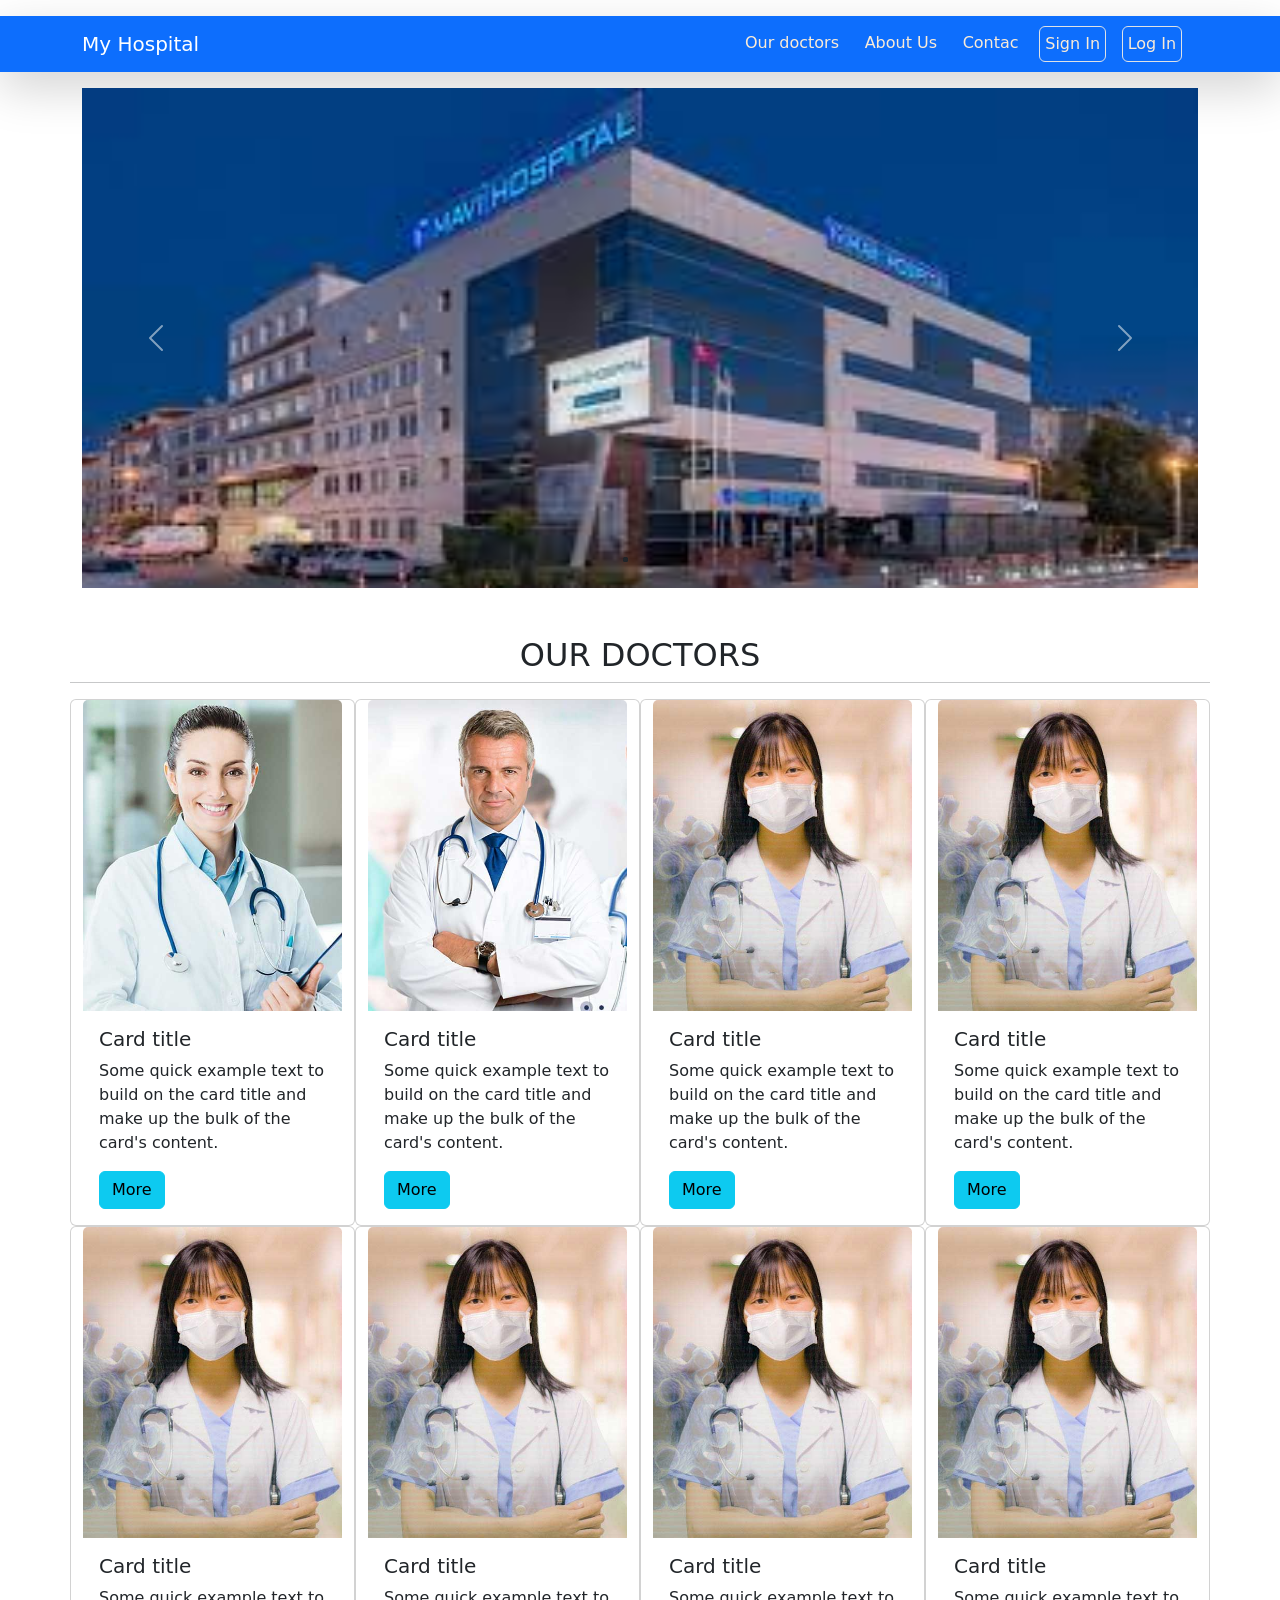
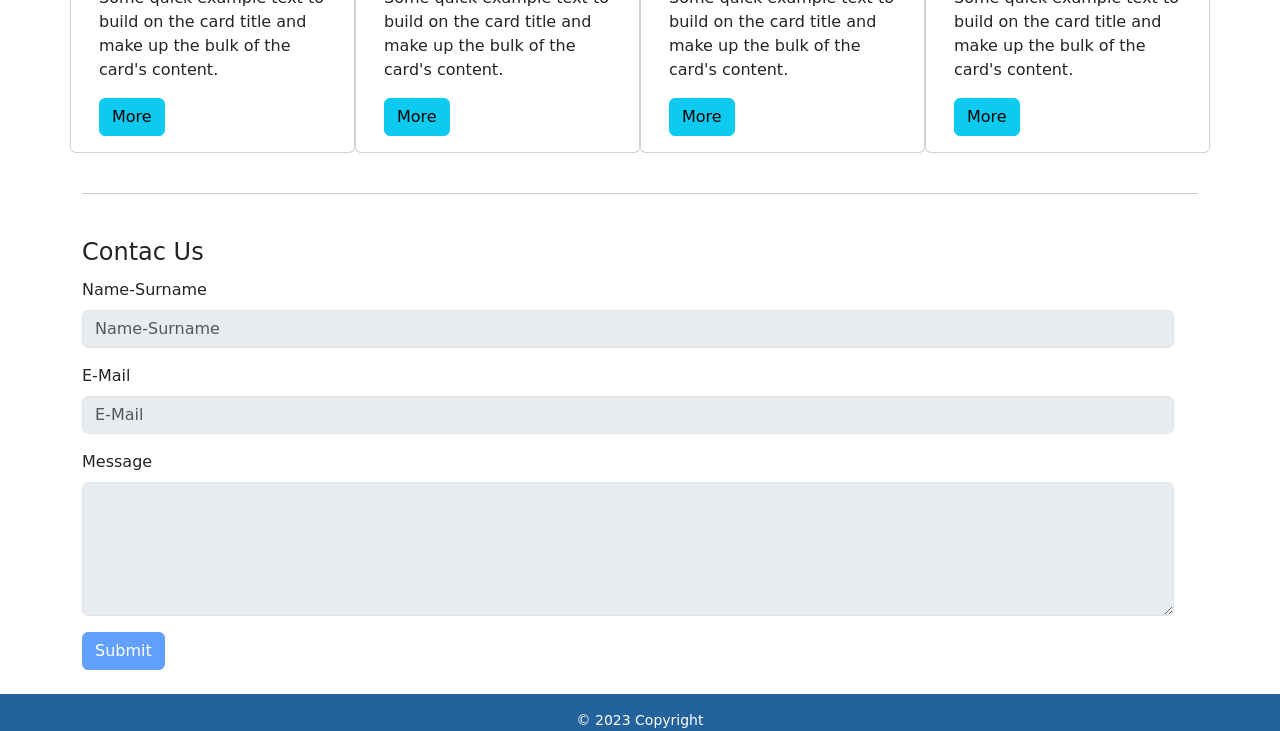
<file: index.html>
<html lang="en">
<head>
    <meta charset="UTF-8">
    <meta name="viewport" content="width=device-width, initial-scale=1.0">
    <title>Anasayfa</title>
    <link rel="icon"  href="./img/icon/icon.png">
    <link rel="stylesheet" href="./style.css">
    
    <link rel="stylesheet" href="https://fonts.googleapis.com/css2?family=Material+Symbols+Outlined:opsz,wght,FILL,GRAD@20..48,100..700,0..1,-50..200" />
    <link href="https://cdn.jsdelivr.net/npm/bootstrap@5.1.3/dist/css/bootstrap.min.css" rel="stylesheet">


    <script src="https://cdn.jsdelivr.net/npm/jquery@3.7.1/dist/jquery.slim.min.js"></script>
    <script src="https://cdn.jsdelivr.net/npm/popper.js@1.16.1/dist/umd/popper.min.js"></script>
    <script src="https://cdn.jsdelivr.net/npm/bootstrap@4.6.2/dist/js/bootstrap.bundle.min.js"></script>


    
    <script src="https://ajax.googleapis.com/ajax/libs/jquery/3.7.1/jquery.min.js"></script>
<script src="script.js"></script>

</head>
<body>
  <nav class="navbar bg-primary navbar-dark navbar-expand-sm my-3 shadow-lg">
    <div class="container">
      <a href="#" class="navbar-brand">My Hospital</a>
      <div class="nav-links">
        <ul class="nav-link-item">
          <li><a href="#our-doctors">Our doctors</a></li>
          <li><a href="">About Us</a></li>
          <li><a href="#contact-us">Contac</a></li>
          <li class="border rounded user-in"><a href="SignIn.html">Sign In</a></li>
          <li class="border rounded user-in"><a href="LogIn.html">Log In</a></li>
          <span id="hamburger-btn" class="material-symbols-outlined hamburger-button">
            density_medium
          </span>    
        </ul>       
      </div>      
    </div>
  </nav>
  <div id="" class="nav-links bg-primary drop-down-id">
    <div class="nav-links">
      <ul class="drop-down" style="display: block;">
        <li><a href="">Our doctors</a></li>
        <li><a href="">About Us</a></li>
        <li><a href="">Contac</a></li>
        <li><a href="SignIn.html">Sign In</a></li>
        <li><a href="LogIn.html">Log In</a></li>
      </ul>            
    </div>      
  </div>
  
  <div class="container">
    <div class="row pt-10 carousel-parent">
      <div id="demo" class="carousel slide" data-ride="carousel">

        <!-- Indicators -->
        <ul class="carousel-indicators">
          <li data-target="#demo" data-slide-to="0" class="active"></li>
          <li data-target="#demo" data-slide-to="1"></li>
          <li data-target="#demo" data-slide-to="2"></li>
        </ul>
        
        <!-- The slideshow -->
        <div class="carousel-inner">
          <div class="carousel-item active">
            <img src="./img/slider/slide-1.jpeg" style="width: 100%;" alt="Los Angeles" width="1100" height="500">
          </div>
          <div class="carousel-item">
            <img src="./img/slider/slide-2.jpeg" style="width: 100%;" alt="Chicago" width="1100" height="500">
          </div>
          <div class="carousel-item">
            <img src="./img/slider/slide-3.jpeg" style="width: 100%;" alt="New York" width="1100" height="500">
          </div>
        </div>
        
        <!-- Left and right controls -->
        <a class="carousel-control-prev" href="#demo" data-slide="prev">
          <span class="carousel-control-prev-icon"></span>
        </a>
        <a class="carousel-control-next" href="#demo" data-slide="next">
          <span class="carousel-control-next-icon"></span>
        </a>
      </div>
    </div>
    <div class="row" style="margin-top: 3rem;">
      <h2 id="our-doctors" style="text-align: center;">OUR DOCTORS</h2>
      <hr>
      <div class="card col-lg-3 col-md-4 col-sm-6">
        <img class="card-img-top" src="./img/doctors/d1.jpg" alt="Card image cap">
        <div class="card-body">
          <h5 class="card-title">Card title</h5>
          <p class="card-text">Some quick example text to build on the card title and make up the bulk of the card's content.</p>
          <a href="#" class="btn btn-info">More</a>
        </div>
      </div>
      <div class="card col-lg-3 col-md-4 col-sm-6">
        <img class="card-img-top" src="./img/doctors/d2.jpg" alt="Card image cap">
        <div class="card-body">
          <h5 class="card-title">Card title</h5>
          <p class="card-text">Some quick example text to build on the card title and make up the bulk of the card's content.</p>
          <a href="#" class="btn btn-info">More</a>
        </div>
      </div>
      <div class="card col-lg-3 col-md-4 col-sm-6">
        <img class="card-img-top" src="./img/doctors/d3.jpg" alt="Card image cap">
        <div class="card-body">
          <h5 class="card-title">Card title</h5>
          <p class="card-text">Some quick example text to build on the card title and make up the bulk of the card's content.</p>
          <a href="#" class="btn btn-info">More</a>
        </div>
      </div>
      <div class="card col-lg-3 col-md-4 col-sm-6">
        <img class="card-img-top" src="./img/doctors/d3.jpg" alt="Card image cap">
        <div class="card-body">
          <h5 class="card-title">Card title</h5>
          <p class="card-text">Some quick example text to build on the card title and make up the bulk of the card's content.</p>
          <a href="#" class="btn btn-info">More</a>
        </div>
      </div>
      <div class="card col-lg-3 col-md-4 col-sm-6">
        <img class="card-img-top" src="./img/doctors/d3.jpg" alt="Card image cap">
        <div class="card-body">
          <h5 class="card-title">Card title</h5>
          <p class="card-text">Some quick example text to build on the card title and make up the bulk of the card's content.</p>
          <a href="#" class="btn btn-info">More</a>
        </div>
      </div>
      <div class="card col-lg-3 col-md-4 col-sm-6">
        <img class="card-img-top" src="./img/doctors/d3.jpg" alt="Card image cap">
        <div class="card-body">
          <h5 class="card-title">Card title</h5>
          <p class="card-text">Some quick example text to build on the card title and make up the bulk of the card's content.</p>
          <a href="#" class="btn btn-info">More</a>
        </div>
      </div>
      <div class="card col-lg-3 col-md-4 col-sm-6">
        <img class="card-img-top" src="./img/doctors/d3.jpg" alt="Card image cap">
        <div class="card-body">
          <h5 class="card-title">Card title</h5>
          <p class="card-text">Some quick example text to build on the card title and make up the bulk of the card's content.</p>
          <a href="#" class="btn btn-info">More</a>
        </div>
      </div>
      <div class="card col-lg-3 col-md-4 col-sm-6">
        <img class="card-img-top" src="./img/doctors/d3.jpg" alt="Card image cap">
        <div class="card-body">
          <h5 class="card-title">Card title</h5>
          <p class="card-text">Some quick example text to build on the card title and make up the bulk of the card's content.</p>
          <a href="#" class="btn btn-info">More</a>
        </div>
      </div>
      
    </div>
   </div>
   
   <section id="contact-us">
    <div class="container"><br>
      <hr>
      <br>
      <div class="row w-100 col-lg-12 col-md-6 col-sm-3">
        <form>
          <fieldset disabled>
            <legend>Contac Us</legend>
            <div class="mb-3">
              <label class="form-label">Name-Surname</label>
              <input type="text" id="name-Surname" class="form-control" placeholder="Name-Surname">
            </div>
            <div class="mb-3">
              <label for="disabledTextInput" class="form-label">E-Mail</label>
              <input type="email" id="email" class="form-control" placeholder="E-Mail">
            </div>
            <div class="mb-3">
              <label for="disabledTextInput" class="form-label">Message</label>
              <textarea class="form-control" rows="5" id="message"></textarea>
            </div>
            <button type="submit" class="btn btn-primary">Submit</button>
          </fieldset>
        </form>
      </div>
    </div>

   </section>
   <br>
  <footer>
    <div class="copyright">
          <small>© 2023 Copyright </small>
    </div>
  </footer>

  
     <!-- <script src="https://cdn.jsdelivr.net/npm/@popperjs/core@2.11.8/dist/umd/popper.min.js" integrity="sha384-I7E8VVD/ismYTF4hNIPjVp/Zjvgyol6VFvRkX/vR+Vc4jQkC+hVqc2pM8ODewa9r" crossorigin="anonymous"></script>-->
      <script src="https://cdn.jsdelivr.net/npm/bootstrap@5.3.2/dist/js/bootstrap.min.js" integrity="sha384-BBtl+eGJRgqQAUMxJ7pMwbEyER4l1g+O15P+16Ep7Q9Q+zqX6gSbd85u4mG4QzX+" crossorigin="anonymous"></script>
</body>
</html>
</file>
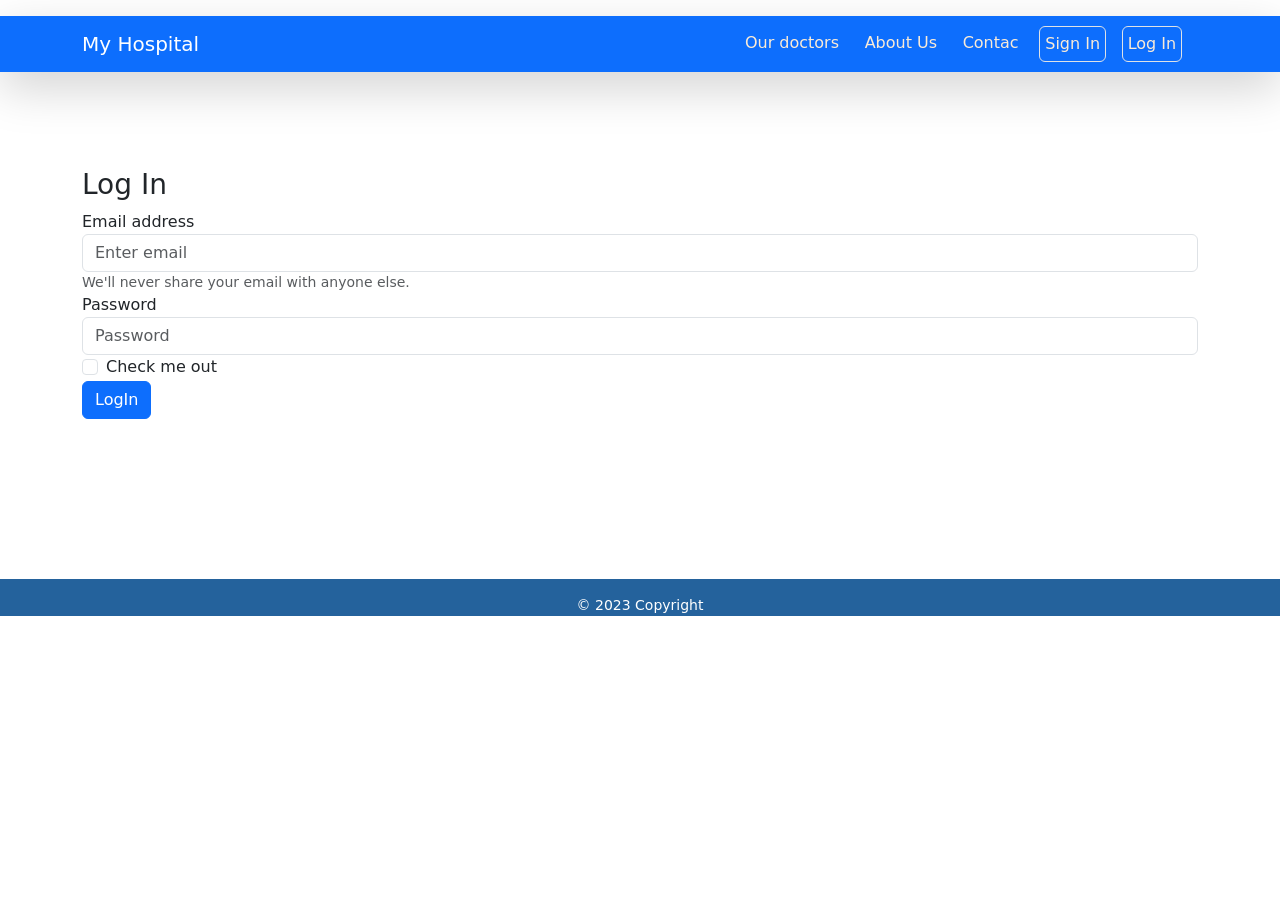
<file: LogIn.html>
<html lang="en">
<head>
    <meta charset="UTF-8">
    <meta name="viewport" content="width=device-width, initial-scale=1.0">
    <title>Log In</title>
    <link rel="icon"  href="./img/icon/icon.png">
    <link rel="stylesheet" href="./style.css">
    
    <link rel="stylesheet" href="https://fonts.googleapis.com/css2?family=Material+Symbols+Outlined:opsz,wght,FILL,GRAD@20..48,100..700,0..1,-50..200" />
    <link href="https://cdn.jsdelivr.net/npm/bootstrap@5.1.3/dist/css/bootstrap.min.css" rel="stylesheet">


    <script src="https://cdn.jsdelivr.net/npm/jquery@3.7.1/dist/jquery.slim.min.js"></script>
    <script src="https://cdn.jsdelivr.net/npm/popper.js@1.16.1/dist/umd/popper.min.js"></script>
    <script src="https://cdn.jsdelivr.net/npm/bootstrap@4.6.2/dist/js/bootstrap.bundle.min.js"></script>
  
<script src="script.js"></script>
</head>
<body>
  <nav class="navbar bg-primary navbar-dark navbar-expand-sm my-3 shadow-lg">
    <div class="container">
      <a href="#" class="navbar-brand">My Hospital</a>
      <div class="nav-links">
        <ul class="nav-link-item">
          <li><a href="#our-doctors">Our doctors</a></li>
          <li><a href="">About Us</a></li>
          <li><a href="#contact-us">Contac</a></li>
          <li class="border rounded user-in"><a href="SignIn.html">Sign In</a></li>
          <li class="border rounded user-in"><a href="LogIn.html">Log In</a></li>
          <span id="hamburger-btn" class="material-symbols-outlined hamburger-button">
            density_medium
          </span>    
        </ul>       
      </div>      
    </div>
  </nav>
  <div id="" class="nav-links bg-primary drop-down-id">
    <div class="nav-links">
      <ul class="drop-down" style="display: block;">
        <li><a href="">Our doctors</a></li>
        <li><a href="">About Us</a></li>
        <li><a href="">Contac</a></li>
        <li><a href="SignIn.html">Sign In</a></li>
        <li><a href="LogIn.html">Log In</a></li>
      </ul>            
    </div>      
  </div>
  <section>
    <div class="container" style="margin-top: 6rem;">
        <h3>Log In</h3>
        <div class="row">
            <form>
                <div class="form-group">
                  <label for="exampleInputEmail1">Email address</label>
                  <input type="email" class="form-control" id="exampleInputEmail1" aria-describedby="emailHelp" placeholder="Enter email">
                  <small id="emailHelp" class="form-text text-muted">We'll never share your email with anyone else.</small>
                </div>
                <div class="form-group">
                  <label for="exampleInputPassword1">Password</label>
                  <input type="password" class="form-control" id="exampleInputPassword1" placeholder="Password">
                </div>
                <div class="form-check">
                  <input type="checkbox" class="form-check-input" id="exampleCheck1">
                  <label class="form-check-label" for="exampleCheck1">Check me out</label>
                </div>
                <button type="submit" class="btn btn-primary">LogIn</button>
              </form>
        </div>
    </div>
  </section>
  <div class="container" style="height: 10rem;">

  </div>
  <footer>
    <div class="copyright">
          <small>© 2023 Copyright </small>
    </div>
  </footer>

      <script src="https://cdn.jsdelivr.net/npm/@popperjs/core@2.11.8/dist/umd/popper.min.js" integrity="sha384-I7E8VVD/ismYTF4hNIPjVp/Zjvgyol6VFvRkX/vR+Vc4jQkC+hVqc2pM8ODewa9r" crossorigin="anonymous"></script>
      <script src="https://cdn.jsdelivr.net/npm/bootstrap@5.3.2/dist/js/bootstrap.min.js" integrity="sha384-BBtl+eGJRgqQAUMxJ7pMwbEyER4l1g+O15P+16Ep7Q9Q+zqX6gSbd85u4mG4QzX+" crossorigin="anonymous"></script>
</body>
</html>
</file>
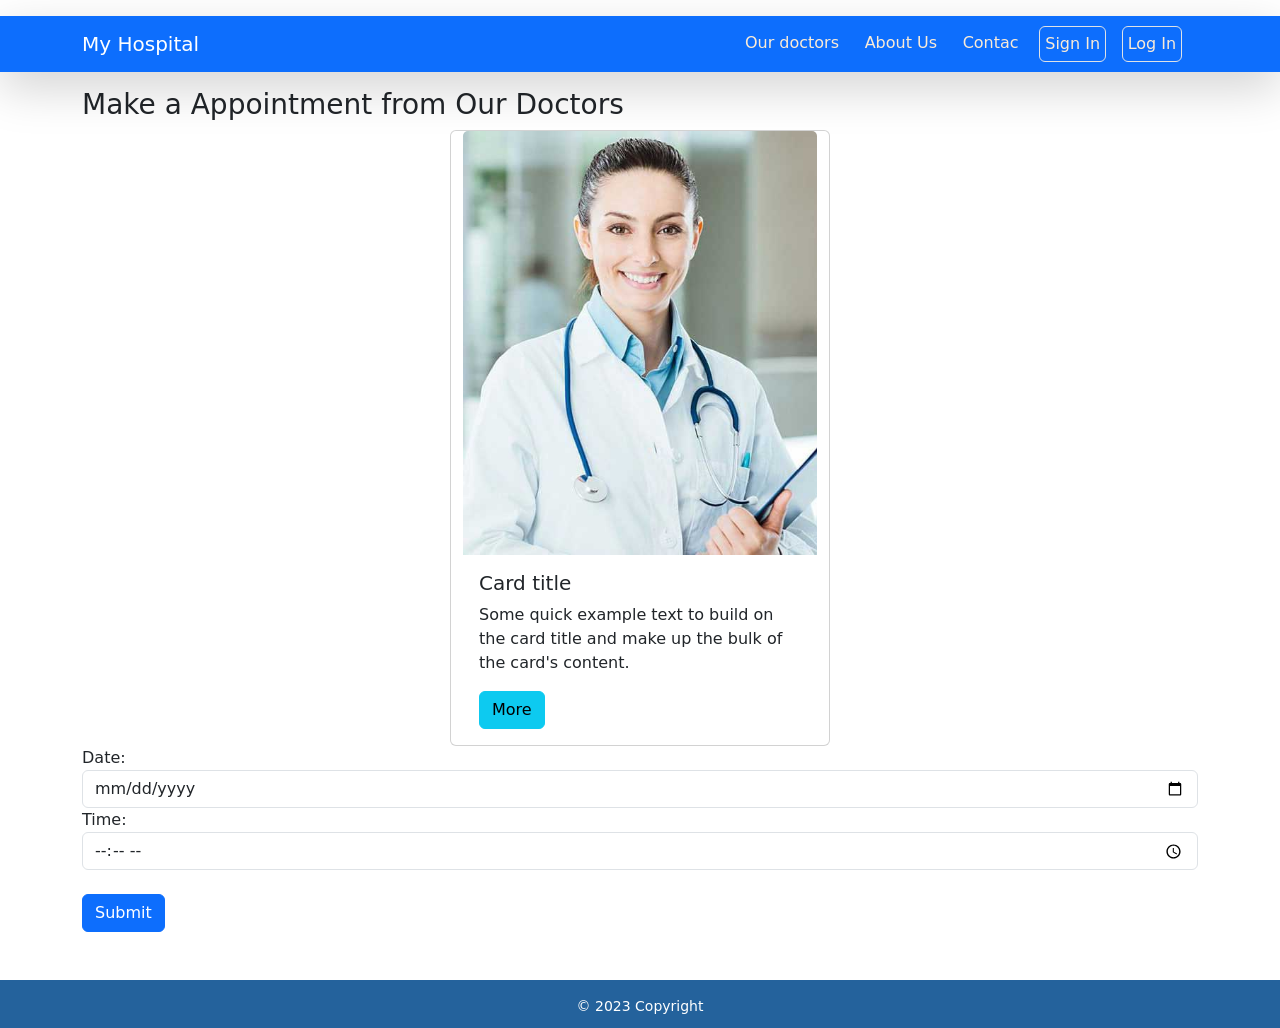
<file: MakeAppointment.html>
<html lang="en">
<head>
    <meta charset="UTF-8">
    <meta name="viewport" content="width=device-width, initial-scale=1.0">
    <title>Anasayfa</title>
    <link rel="icon"  href="./img/icon/icon.png">
    <link rel="stylesheet" href="./style.css">
    
    <link rel="stylesheet" href="https://fonts.googleapis.com/css2?family=Material+Symbols+Outlined:opsz,wght,FILL,GRAD@20..48,100..700,0..1,-50..200" />
    <link href="https://cdn.jsdelivr.net/npm/bootstrap@5.1.3/dist/css/bootstrap.min.css" rel="stylesheet">


    <script src="https://cdn.jsdelivr.net/npm/jquery@3.7.1/dist/jquery.slim.min.js"></script>
    <script src="https://cdn.jsdelivr.net/npm/popper.js@1.16.1/dist/umd/popper.min.js"></script>
    <script src="https://cdn.jsdelivr.net/npm/bootstrap@4.6.2/dist/js/bootstrap.bundle.min.js"></script>
    <script src="https://ajax.googleapis.com/ajax/libs/jquery/3.7.1/jquery.min.js"></script>
    <script src="script.js"></script>
</head>
<body>
  <nav class="navbar bg-primary navbar-dark navbar-expand-sm my-3 shadow-lg">
    <div class="container">
      <a href="#" class="navbar-brand">My Hospital</a>
      <div class="nav-links">
        <ul class="nav-link-item">
          <li><a href="#our-doctors">Our doctors</a></li>
          <li><a href="">About Us</a></li>
          <li><a href="#contact-us">Contac</a></li>
          <li class="border rounded user-in"><a href="SignIn.html">Sign In</a></li>
          <li class="border rounded user-in"><a href="LogIn.html">Log In</a></li>
          <span id="hamburger-btn" class="material-symbols-outlined hamburger-button">
            density_medium
          </span>    
        </ul>       
      </div>      
    </div>
  </nav>
  <div id="" class="nav-links bg-primary drop-down-id">
    <div class="nav-links">
      <ul class="drop-down" style="display: block;">
        <li><a href="">Our doctors</a></li>
        <li><a href="">About Us</a></li>
        <li><a href="">Contac</a></li>
        <li><a href="SignIn.html">Sign In</a></li>
        <li><a href="LogIn.html">Log In</a></li>
      </ul>            
    </div>      
  </div>
  
  <section>
    <div class="container form-group">
        <h3>Make a Appointment from Our Doctors</h3>
        <div class="row">
            <div class="card col-lg-4 col-md-6 col-sm-12" style="margin: auto;">
                <img class="card-img-top" src="./img/doctors/d1.jpg" alt="Card image cap">
                <div class="card-body">
                  <h5 class="card-title">Card title</h5>
                  <p class="card-text">Some quick example text to build on the card title and make up the bulk of the card's content.</p>
                  <a href="#" class="btn btn-info">More</a>
                </div>
              </div>
        </div>
        <div class="row">
            <form>
              <label for="birthday">Date:</label>
              <input type="date" id="birthday" class="form-control" name="birthday">
              <label for="birthday">Time:</label><br>
              <input type="time" id="birthday" class="form-control" name="birthday"><br>
              <input type="submit" class="btn btn-primary">
            </form>
        </div>
    </div>
  </section>
  <br><br>
  <footer style="position: relative;bottom: 0px;">
    <div class="copyright" style="height: 3rem;">
          <small>© 2023 Copyright </small>
    </div>
  </footer>

      <script src="https://cdn.jsdelivr.net/npm/@popperjs/core@2.11.8/dist/umd/popper.min.js" integrity="sha384-I7E8VVD/ismYTF4hNIPjVp/Zjvgyol6VFvRkX/vR+Vc4jQkC+hVqc2pM8ODewa9r" crossorigin="anonymous"></script>
      <script src="https://cdn.jsdelivr.net/npm/bootstrap@5.3.2/dist/js/bootstrap.min.js" integrity="sha384-BBtl+eGJRgqQAUMxJ7pMwbEyER4l1g+O15P+16Ep7Q9Q+zqX6gSbd85u4mG4QzX+" crossorigin="anonymous"></script>
</body>
</html>
</file>
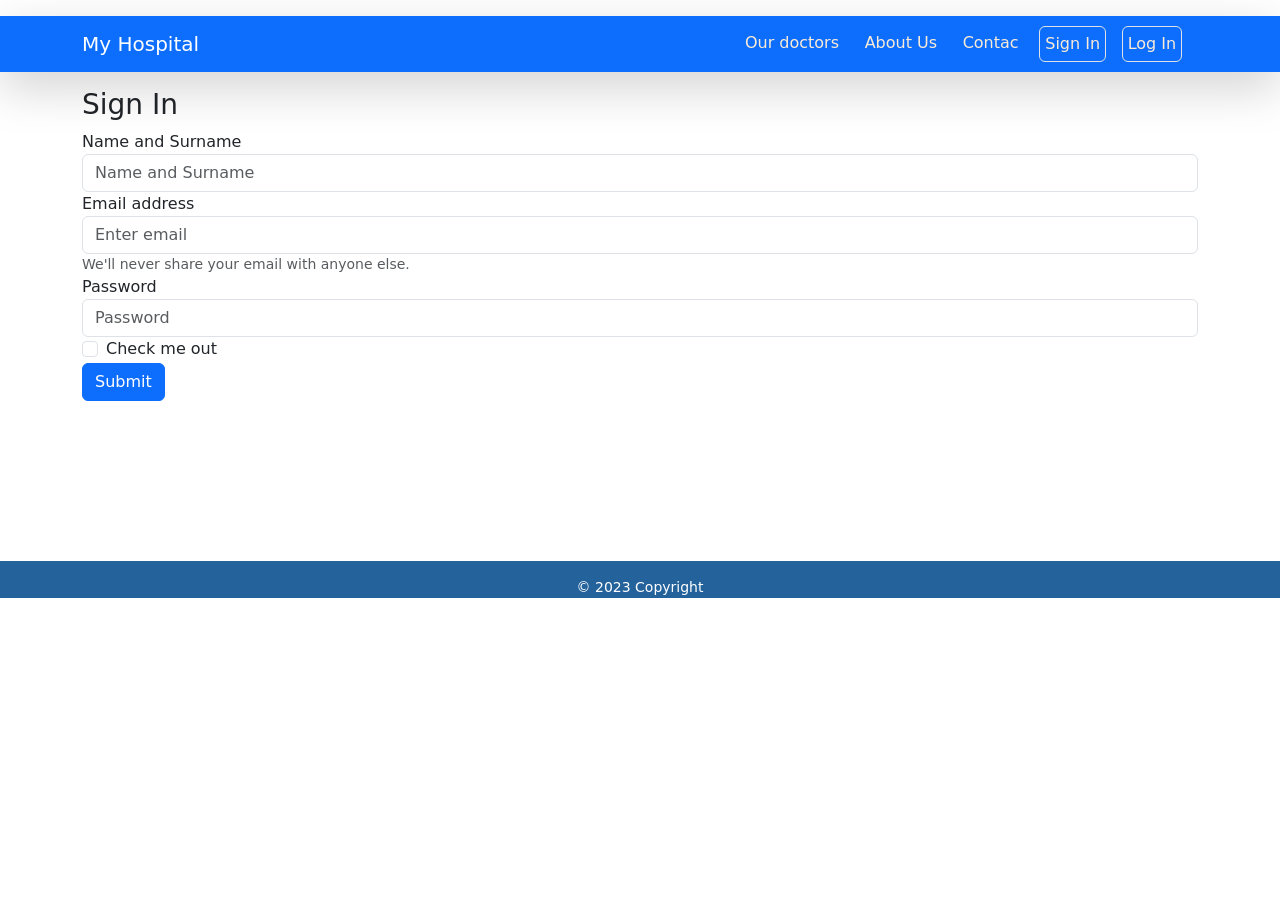
<file: SignIn.html>
<html lang="en">
<head>
    <meta charset="UTF-8">
    <meta name="viewport" content="width=device-width, initial-scale=1.0">
    <title>Sign In</title>
    <link rel="icon"  href="./img/icon/icon.png">
    <link rel="stylesheet" href="./style.css">
    
    <link rel="stylesheet" href="https://fonts.googleapis.com/css2?family=Material+Symbols+Outlined:opsz,wght,FILL,GRAD@20..48,100..700,0..1,-50..200" />
    <link href="https://cdn.jsdelivr.net/npm/bootstrap@5.1.3/dist/css/bootstrap.min.css" rel="stylesheet">


    <script src="https://cdn.jsdelivr.net/npm/jquery@3.7.1/dist/jquery.slim.min.js"></script>
    <script src="https://cdn.jsdelivr.net/npm/popper.js@1.16.1/dist/umd/popper.min.js"></script>
    <script src="https://cdn.jsdelivr.net/npm/bootstrap@4.6.2/dist/js/bootstrap.bundle.min.js"></script>
    <script src="script.js"></script>
</head>
<body>
  <nav class="navbar bg-primary navbar-dark navbar-expand-sm my-3 shadow-lg">
    <div class="container">
      <a href="#" class="navbar-brand">My Hospital</a>
      <div class="nav-links">
        <ul class="nav-link-item">
          <li><a href="#our-doctors">Our doctors</a></li>
          <li><a href="">About Us</a></li>
          <li><a href="#contact-us">Contac</a></li>
          <li class="border rounded user-in"><a href="SignIn.html">Sign In</a></li>
          <li class="border rounded user-in"><a href="LogIn.html">Log In</a></li>
          <span id="hamburger-btn" class="material-symbols-outlined hamburger-button">
            density_medium
          </span>    
        </ul>       
      </div>      
    </div>
  </nav>
  <div id="" class="nav-links bg-primary drop-down-id">
    <div class="nav-links">
      <ul class="drop-down" style="display: block;">
        <li><a href="">Our doctors</a></li>
        <li><a href="">About Us</a></li>
        <li><a href="">Contac</a></li>
        <li><a href="SignIn.html">Sign In</a></li>
        <li><a href="LogIn.html">Log In</a></li>
      </ul>            
    </div>      
  </div>
  <section>
    <div class="container">
        <h3>Sign In</h3>
        <div class="row">
            <form>
                <div class="form-group">
                    <label for="exampleInputNameAndSurname">Name and Surname</label>
                    <input type="Name" class="form-control" id="exampleInputPassword1" placeholder="Name and Surname">
                  </div>
                <div class="form-group">
                  <label for="exampleInputEmail1">Email address</label>
                  <input type="email" class="form-control" id="exampleInputEmail1" aria-describedby="emailHelp" placeholder="Enter email">
                  <small id="emailHelp" class="form-text text-muted">We'll never share your email with anyone else.</small>
                </div>
                <div class="form-group">
                  <label for="exampleInputPassword1">Password</label>
                  <input type="password" class="form-control" id="exampleInputPassword1" placeholder="Password">
                </div>
                <div class="form-check">
                  <input type="checkbox" class="form-check-input" id="exampleCheck1">
                  <label class="form-check-label" for="exampleCheck1">Check me out</label>
                </div>
                <button type="submit" class="btn btn-primary">Submit</button>
              </form>
        </div>
    </div>
  </section>
  
  <div class="container" style="height: 10rem;">

  </div>
  <footer>
    <div class="copyright">
          <small>© 2023 Copyright </small>
    </div>
  </footer>

      <script src="https://cdn.jsdelivr.net/npm/@popperjs/core@2.11.8/dist/umd/popper.min.js" integrity="sha384-I7E8VVD/ismYTF4hNIPjVp/Zjvgyol6VFvRkX/vR+Vc4jQkC+hVqc2pM8ODewa9r" crossorigin="anonymous"></script>
      <script src="https://cdn.jsdelivr.net/npm/bootstrap@5.3.2/dist/js/bootstrap.min.js" integrity="sha384-BBtl+eGJRgqQAUMxJ7pMwbEyER4l1g+O15P+16Ep7Q9Q+zqX6gSbd85u4mG4QzX+" crossorigin="anonymous"></script>
</body>
</html>
</file>
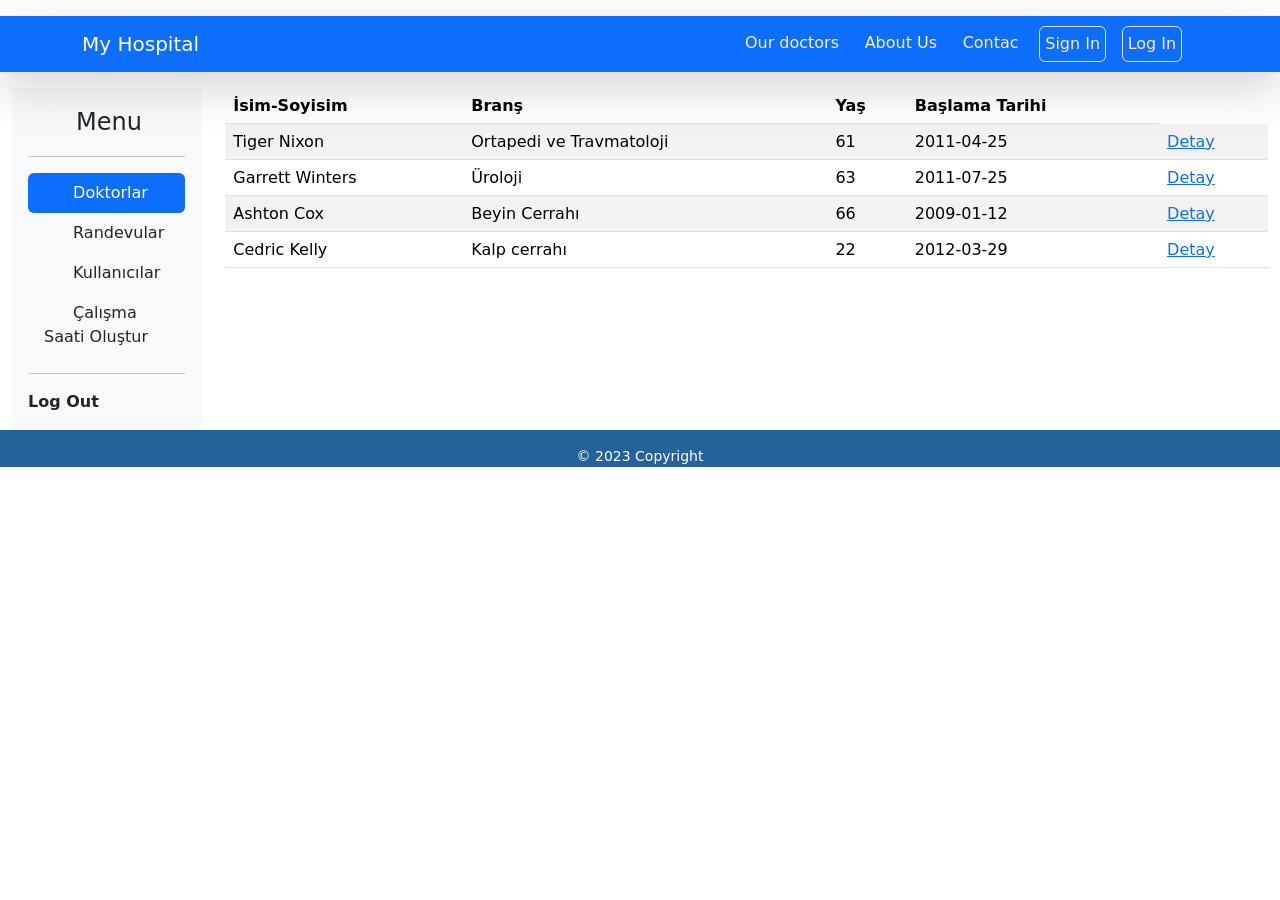
<file: frontend/AdminPanel.html>
<html lang="en">
<head>
    <meta charset="UTF-8">
    <meta name="viewport" content="width=device-width, initial-scale=1.0">
    <title>Admin Panel</title>
    <link rel="icon"  href="./img/icon/icon.png">
    <link rel="stylesheet" href="./style.css">
    
    <link rel="stylesheet" href="https://fonts.googleapis.com/css2?family=Material+Symbols+Outlined:opsz,wght,FILL,GRAD@20..48,100..700,0..1,-50..200" />
    <link href="https://cdn.jsdelivr.net/npm/bootstrap@5.1.3/dist/css/bootstrap.min.css" rel="stylesheet">


    <script src="https://cdn.jsdelivr.net/npm/jquery@3.7.1/dist/jquery.slim.min.js"></script>
    <script src="https://cdn.jsdelivr.net/npm/popper.js@1.16.1/dist/umd/popper.min.js"></script>
    <script src="https://cdn.jsdelivr.net/npm/bootstrap@4.6.2/dist/js/bootstrap.bundle.min.js"></script>


    
    <script src="https://ajax.googleapis.com/ajax/libs/jquery/3.7.1/jquery.min.js"></script>
<script src="script.js"></script>

</head>
<body>
  <nav class="navbar bg-primary navbar-dark navbar-expand-sm my-3 shadow-lg">
    <div class="container">
      <a href="#" class="navbar-brand">My Hospital</a>
      <div class="nav-links">
        <ul class="nav-link-item">
          <li><a href="#our-doctors">Our doctors</a></li>
          <li><a href="">About Us</a></li>
          <li><a href="#contact-us">Contac</a></li>
          <li class="border rounded user-in"><a href="SignIn.html">Sign In</a></li>
          <li class="border rounded user-in"><a href="LogIn.html">Log In</a></li>
          <span id="hamburger-btn" class="material-symbols-outlined hamburger-button">
            density_medium
          </span>    
        </ul>       
      </div>      
    </div>
  </nav>
  <div id="" class="nav-links bg-primary drop-down-id">
    <div class="nav-links">
      <ul class="drop-down" style="display: block;">
        <li><a href="">Our doctors</a></li>
        <li><a href="">About Us</a></li>
        <li><a href="">Contac</a></li>
        <li><a href="SignIn.html">Sign In</a></li>
        <li><a href="LogIn.html">Log In</a></li>
      </ul>            
    </div>      
  </div>

</div>

  <div class="container-fluid" style="min-height: 10rem;">
    <div class="row">
        <div class="col-lg-2">
            <!--
            <ul class="drop-down" style="display: block;">
                <li><a href="">Kullanıcılar</a></li>
                <li><a href="">Randevular</a></li>
                <li><a href="">Personeller</a></li>
                <li><a href="">Ana Sayfa Slider</a></li>
              </ul>         -->
              <div class="d-flex flex-column flex-shrink-0 p-3 bg-light">
                <a href="/" class="d-flex align-items-center mb-3 mb-md-0 me-md-auto link-dark text-decoration-none">
                  <svg class="bi me-2" width="40" height="32"><use xlink:href="#bootstrap"></use></svg>
                  <span class="fs-4">Menu</span>
                </a>
                <hr>
                <ul class="nav nav-pills flex-column mb-auto">
                                    <li>
                    <a href="#" name="our_doctors" class="nav-link side-bar active">
                      <svg class="bi me-2" width="16" height="16"><use xlink:href="#speedometer2"></use></svg>
                      Doktorlar
                    </a>
                  </li>
                  <li>
                    <a href="#" name="appointments" class="nav-link side-bar link-dark">
                      <svg class="bi me-2" width="16" height="16"><use xlink:href="#table"></use></svg>
                      Randevular
                    </a>
                  </li>
                  <li>
                    <a href="#" name="users" class="nav-link side-bar link-dark">
                      <svg class="bi me-2" width="16" height="16"><use xlink:href="#grid"></use></svg>
                      Kullanıcılar
                    </a>
                  </li>
                  <li>
                    <a href="#" name="create_appointments" class="nav-link side-bar link-dark">
                      <svg class="bi me-2" width="16" height="16"><use xlink:href="#grid"></use></svg>
                      Çalışma Saati Oluştur
                    </a>
                  </li>
                </ul>
                <hr>
                <div class="dropdown">
                  <a href="#" class="d-flex align-items-center link-dark text-decoration-none" id="dropdownUser2" data-bs-toggle="dropdown" aria-expanded="false">                    
                    <strong>Log Out</strong>
                  </a>
                 
                </div>
              </div>    
        </div>
   
        
        <div id="menu-our_doctors" class="col-lg-10">
            <table class="table table-striped admin-table" style="width:100%;">
                <thead>
                    <tr>
                        <th>İsim-Soyisim</th>
                        <th>Branş</th>
                        <th>Yaş</th>
                        <th>Başlama Tarihi</th>
                    </tr>
                </thead>
                <tbody>
                    <tr>
                        <td>Tiger Nixon</td>
                        <td>Ortapedi ve Travmatoloji</td>
                        <td>61</td>
                        <td>2011-04-25</td>
                        <td><a class="doctor-detay" href="#">Detay</a></td>
                    </tr>
                    <tr>
                        <td>Garrett Winters</td>
                        <td>Üroloji</td>
                        <td>63</td>
                        <td>2011-07-25</td>
                        <td><a class="doctor-detay" href="#">Detay</a></td>
                    </tr>
                    <tr>
                        <td>Ashton Cox</td>
                        <td>Beyin Cerrahı</td>
                        <td>66</td>
                        <td>2009-01-12</td>
                        <td><a class="doctor-detay" href="#">Detay</a></td>
                    </tr>
                    <tr>
                        <td>Cedric Kelly</td>
                        <td>Kalp cerrahı</td>
                        <td>22</td>
                        <td>2012-03-29</td>
                        <td><a class="doctor-detay" href="#">Detay</a></td>
                    </tr>
                </tbody>
            </table>

        </div>
        <div id="menu-appointments" class="col-lg-10" style="display:none">
          <table class="table table-striped admin-table" style="width:100%">
            <thead>
                <tr>
                    <th>İsim-Soyisim</th>
                    <th>Randevu Yeri</th>
                    <th>Doktor</th>
                    <th>Randevu Saati</th>
                </tr>
            </thead>
            <tbody>
                <tr>
                    <td>Halil Akyıldız</td>
                    <td>Ortapedi ve Travmatoloji</td>
                    <td>Tiger Nixon</td>
                    <td>2011-04-25 12:00</td>
                    <td><a class="doctor-detay" href="#">Detay</a></td>
                </tr>
                
            </tbody>
          </table> 
          </div>
          <div id="menu-users" class="col-lg-10" style="display:none">
            <table class="table table-striped admin-table" style="width:100%">
              <thead>
                  <tr>
                      <th>İsim-Soyisim</th>
                      <th>Randevu Yeri</th>
                      <th>Kullanıcı Tipi</th>
                      <th>Kayıt Tarihi</th>
                  </tr>
              </thead>
              <tbody>
                  <tr>
                      <td>Halil Akyıldız</td>
                      <td>Ortapedi ve Travmatoloji</td>
                      <td>Kullanıcı</td>
                      <td>2011-04-25 12:00</td>
                      <td><a class="doctor-detay" href="#">Detay</a></td>
                  </tr>
                  
              </tbody>
            </table> 
            </div>
            <div id="menu-create_appointments" class="col-lg-10" style="display:none">
              <form>
                <div class="form-group w-50">
                    <label for="MainScienceBranch">Doktor seçiniz:</label>
                    <select name="MainScienceBranch" class="form-control">
                      <option value="OrtapediveTravmatoloji">Ahmet</option>
                      <option value="IcHastaliklari">Mehmet</option>
                      <option value="Dahiliye">Burak</option>
                    </select>
                </div><br>
                <div class="form-group w-50">
                  <label for="Policlinic">Poliklinik Seçiniz:</label>
                    <select name="Policlinic" class="form-control">
                      <option value="Policlinic1">Poliklinik 1</option>
                      <option value="Policlinic2">Poliklinik 2</option>
                      <option value="Policlinic3">Poliklinik 3</option>
                    </select>
                </div><br>
               
                <div class="form-group w-50">
                    <label for="birthday">Başlangıç Tarihi:</label>
                    <input type="date" id="birthday" class="form-control w-50" name="birthday">
                    <label for="birthday">Başlangıç Saati:</label><br>
                    <input type="time" id="birthday" class="form-control w-50" name="birthday"><br>
                 </div>          
                 <div class="form-group w-50">
                  <label for="birthday">Bitiş Tarihi:</label>
                  <input type="date" id="birthday" class="form-control w-50" name="birthday">
                  <label for="birthday">Bitiş Saati:</label><br>
                  <input type="time" id="birthday" class="form-control w-50" name="birthday"><br><hr>
                  <button type="submit" class="btn btn-primary">Oluştur</button>
               </div>          
              </form>
              </div>
    </div>
   </div>

   <div class="pop-up">
      <div class="position-absolute top-0 end-0">
        <a id="pop-up" class="btn btn-info" href="#" role="button">X</a>
      </div>
      <h2 class="text-center">Halil Akyıldız</h2>
      <hr>
      <div class="card col-lg-3 col-md-4 col-sm-6 d-inline-block">
        <img class="card-img-top" src="./img/doctors/d1.jpg" alt="Card image cap">
        <div class="card-body">
          <h5 class="card-title">Card title</h5>
          <p class="card-text">Lorem, ipsum dolor.</p>
        </div>
      </div>
      <div class="d-inline-block">
        <h4>Yaş: 38</h4>
        <h4>Tecrübe: 10</h4>
        <h4>Uzmanlık: Ortapedi ve Travmatoloji</h4>
      </div>
    </div>

  <footer>
    <div class="copyright">
          <small>© 2023 Copyright </small>
    </div>
  </footer>

  <!--  opacity-50 pe-none -->
      <script src="https://cdn.jsdelivr.net/npm/@popperjs/core@2.11.8/dist/umd/popper.min.js" integrity="sha384-I7E8VVD/ismYTF4hNIPjVp/Zjvgyol6VFvRkX/vR+Vc4jQkC+hVqc2pM8ODewa9r" crossorigin="anonymous"></script>
      <script src="https://cdn.jsdelivr.net/npm/bootstrap@5.3.2/dist/js/bootstrap.min.js" integrity="sha384-BBtl+eGJRgqQAUMxJ7pMwbEyER4l1g+O15P+16Ep7Q9Q+zqX6gSbd85u4mG4QzX+" crossorigin="anonymous"></script>
</body>
</html>
</file>
<file: style.css>
*{
    padding: 0;
    margin: 0;
    box-sizing: border-box;    
}

.nav-link-item{
    text-decoration: none;
}
.hamburger-button{
    position: absolute;
    top: 1rem;
    right: 1rem;
    color: #d1d6c6;
    font-size: 2.5rem;
    font-style: bold;
    visibility: hidden;
}
.hamburger-button:hover{
    cursor: pointer;
    color: #f3ebeb;
}
.nav-link-item a{
    color: antiquewhite;
    text-decoration: none;
}
.nav-link-item a:hover{
    color: rgb(255, 255, 255);
}
.nav-link-item li{
    display: block;
    float: left;
    list-style: none;
    margin-right: 1rem;
    padding: 0.3rem;
}
.drop-down-id{
    display: none;
}
.drop-down{
    display: inline;
    list-style: none;
    margin-right: 1rem;
    padding: 0.3rem;
}
.drop-down a{
    display:block;
    text-decoration: none;
    list-style: none;
    color: rgb(243, 234, 234);
}
.drop-down a:hover{
    color: rgb(253, 251, 251);
}
.doctor-info{
    width: 18rem;
    padding: 1rem 1rem;
}

footer div{
    position: relative;
    width: 100%;
    bottom: 0px;
}
.copyright{
    background-color: #24629c;
    color: #fff;
    text-align: center;
    padding-top: 1rem;
}
.user-in:hover{
    background-color: #7ca8da;
    transition: 0.3s;
}
@media (max-width:800px){
    .hamburger-button{
        visibility: visible;
    }
    .nav-link-item{
        visibility: hidden;
    }
    .carousel-parent{
        height: 10rem;
        object-fit: cover;
    }
}
@media (min-width:800px){
    .hamburger-button{
        visibility: hidden;
    }
    .nav-link-item{
        visibility: visible;
    }
    .container{
        width: 60%;
    }
}
.pop-up{
    display: none;
    height: 600px;
    width: 60%;
    position: absolute;
    top: 5rem;
    left: 20rem;
    z-index: 1; /* Üstte */
    background-color: #edf0f1;
    border-radius: 1rem;
    transition: visibility 0s, opacity 0.5s linear;
}
</file>
<file: frontend/style.css>
*{
    padding: 0;
    margin: 0;
    box-sizing: border-box;    
}

.nav-link-item{
    text-decoration: none;
}
.hamburger-button{
    position: absolute;
    top: 1rem;
    right: 1rem;
    color: #d1d6c6;
    font-size: 2.5rem;
    font-style: bold;
    visibility: hidden;
}
.hamburger-button:hover{
    cursor: pointer;
    color: #f3ebeb;
}
.nav-link-item a{
    color: antiquewhite;
    text-decoration: none;
}
.nav-link-item a:hover{
    color: rgb(255, 255, 255);
}
.nav-link-item li{
    display: block;
    float: left;
    list-style: none;
    margin-right: 1rem;
    padding: 0.3rem;
}
.drop-down-id{
    display: none;
}
.drop-down{
    display: inline;
    list-style: none;
    margin-right: 1rem;
    padding: 0.3rem;
}
.drop-down a{
    display:block;
    text-decoration: none;
    list-style: none;
    color: rgb(243, 234, 234);
}
.drop-down a:hover{
    color: rgb(253, 251, 251);
}
.doctor-info{
    width: 18rem;
    padding: 1rem 1rem;
}

footer div{
    position: relative;
    width: 100%;
    bottom: 0px;
}
.copyright{
    background-color: #24629c;
    color: #fff;
    text-align: center;
    padding-top: 1rem;
}
.user-in:hover{
    background-color: #7ca8da;
    transition: 0.3s;
}
@media (max-width:800px){
    .hamburger-button{
        visibility: visible;
    }
    .nav-link-item{
        visibility: hidden;
    }
    .carousel-parent{
        height: 10rem;
        object-fit: cover;
    }
    .pop-up{
        position: absolute;
        top: 0;
        left:0;
        width: 100%;
    }
}
@media (min-width:800px){
    .hamburger-button{
        visibility: hidden;
    }
    .nav-link-item{
        visibility: visible;
    }
    .container{
        width: 60%;
    }
}
.pop-up{
    display: none;
    height: 600px;
    width: 60%;
    position: absolute;
    top: 5rem;
    left: 20rem;
    z-index: 1; /* Üstte */
    background-color: #edf0f1;
    border-radius: 1rem;
    transition: visibility 0s, opacity 0.5s linear;
}
</file>
